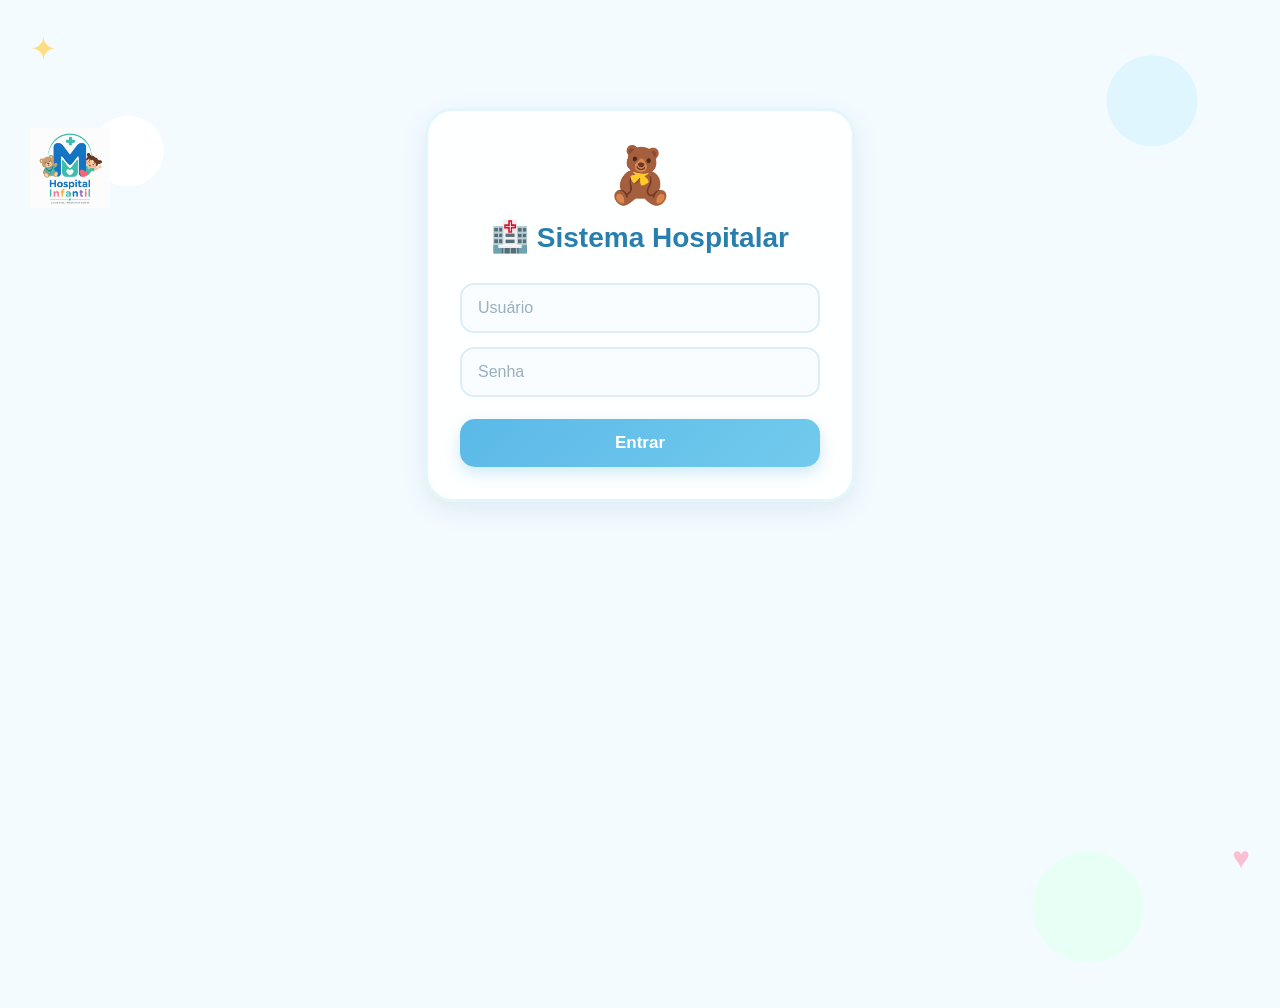
<file: frontend/index.html>
<!DOCTYPE html>
<html>
<head>
<link rel="stylesheet" href="css/style.css">
</head>
<body>
      <div class="logo-tv">
    <img src="img/logo-hospital.png" alt="Hospital Infantil">
    </div>
    <div class="tv-container">
<div class="container">
  <h2>🏥 Sistema Hospitalar</h2>
  <input id="usuario" placeholder="Usuário">
  <input id="senha" type="password" placeholder="Senha">
  <button onclick="login()">Entrar</button>
</div>

<script>
function login() {
  fetch("login", {
    method: "POST",
    headers: {"Content-Type": "application/json"},
    body: JSON.stringify({
      usuario: usuario.value,
      senha: senha.value
    })
  })
  .then(r => r.json())
  .then(data => {
    if(data.tipo === "triagem") location.href = "triagem.html";
    if(data.tipo === "medico") location.href = "medico.html";
    if(data.tipo === "atendimento") location.href = "atendimento.html";
    if(data.tipo === "medicacoes") location.href = "medicacoes.html";
  });
}
</script>
</body>
</html>
</file>
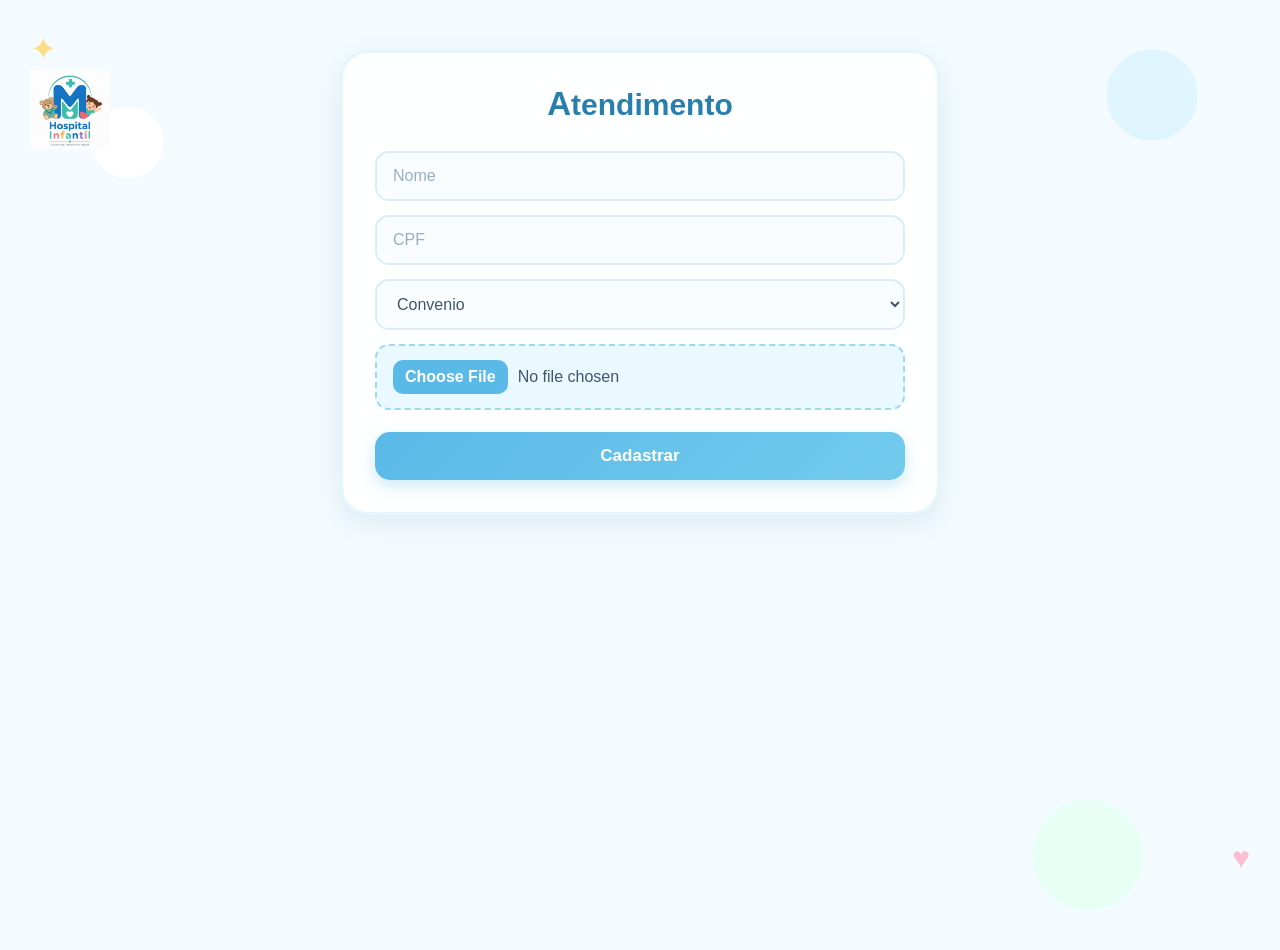
<file: frontend/atendimento.html>
<!DOCTYPE html>
<html>
<head><link rel="stylesheet" href="css/style.css"></head>
<body>
      <div class="logo-tv">
    <img src="img/logo-hospital.png" alt="Hospital Infantil">
    </div>
    <div class="tv-container">
<div class="container">
<h2>Atendimento</h2>

<input id="nome" placeholder="Nome">
<input id="cpf" placeholder="CPF">

<select id="tipo">
  <option>Convenio</option>
  <option>Particular</option>
</select>

<input type="file" id="foto">

<button onclick="cadastrar()">Cadastrar</button>
</div>

<script>
function cadastrar(){
 fetch("http://localhost:3000/atendimento",{
  method:"POST",
  headers:{"Content-Type":"application/json"},
  body: JSON.stringify({
    nome: nome.value,
    cpf: cpf.value,
    tipo: tipo.value
  })
 });
 alert("Paciente enviado para triagem");
}
</script>
</body>
</html>
</file>
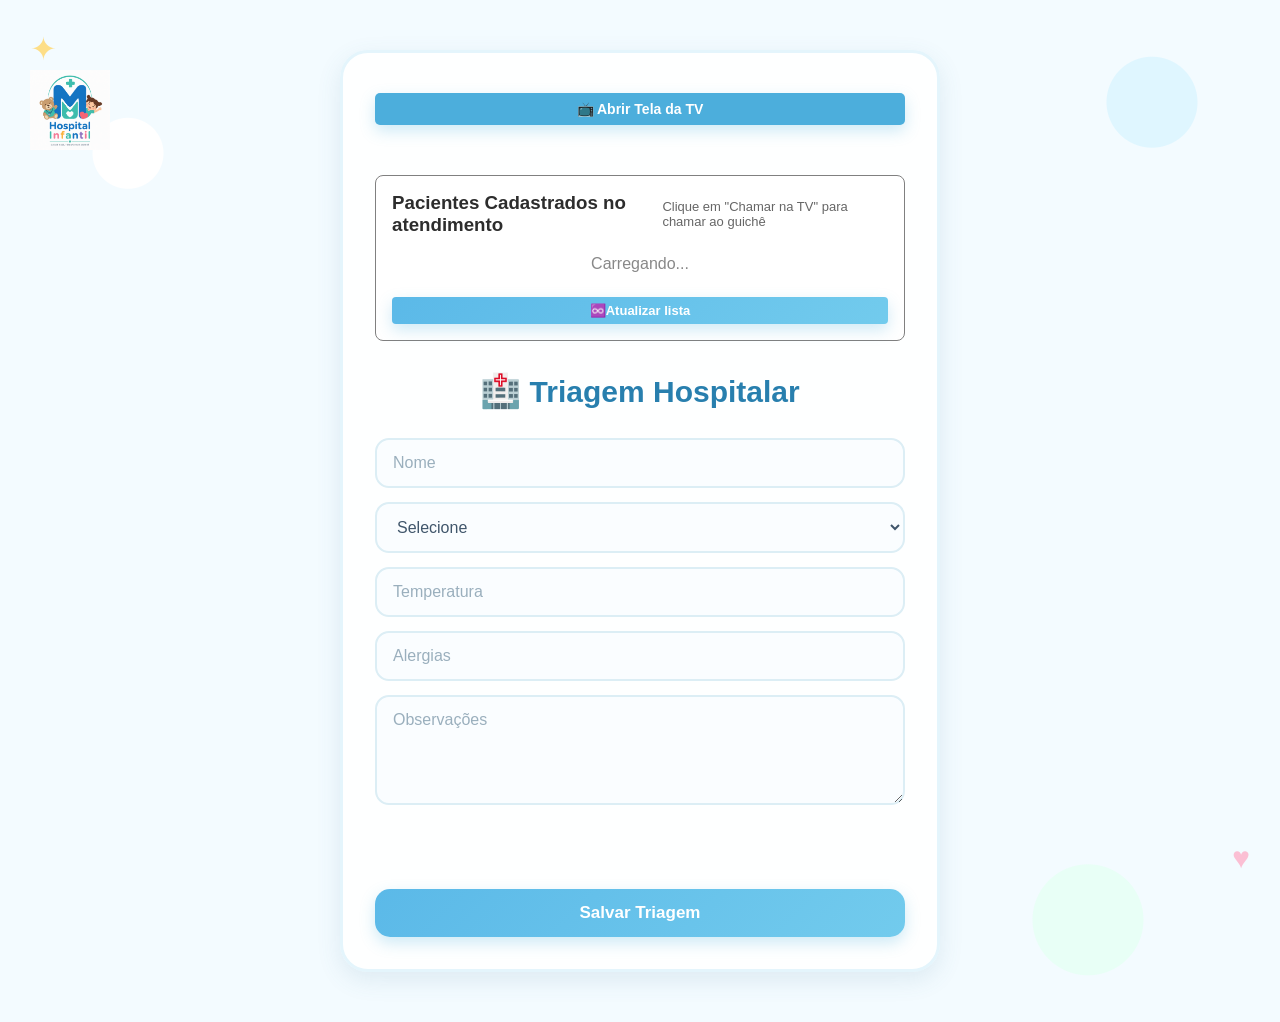
<file: frontend/triagem.html>
<!DOCTYPE html>
<html lang="pt-br">
<head>
<meta charset="UTF-8">
<title>Triagem</title>
<link rel="stylesheet" href="css/style.css">
<style>
  .btn-tv{
    background-color: rgb(76, 114, 38);
    color: aliceblue;
    border: none;
    padding: 8px 14px;
    border-radius: 5px;
    cursor: pointer;
    font-size: 14px;
    margin-left: 8px;
  }

  .btn-tv:hover{
   background-color: rgb(40, 74, 6);
  }

  .pacientes-fila{
   margin-bottom: 30px;
   background: white;
   border-radius: 8px;
   padding: 16px;
   border: 1px solid gray;
   }

   .pacientes-fila h3{
    margin-top: 0;
    color: rgb(45, 45, 45);
    display: flex;
    justify-content:space-between ;
    align-items: center;
   }

   .pacientes-fila h3 span{
    font-size: 13px;
    font-weight: normal;
    color: #666;
   }

   .fila-item {
    display: flex;
    align-items: center;
    justify-content: space-between;
    background: white;
    border-radius: 6px;
    padding: 10px 14px;
    margin-bottom: 8px;
    border: 1px solid #dce4ff;
   }

   .fila-item strong{ font-size: 15px;}
   .fila-item small{ color: #888; font-size: 12px;}
   .btn-abrir-tv{
    display: inline-block;
    background: rgb(76, 174, 220);
    color: white;
    padding: 8px 14px;
    border-radius: 5px;
    font-size: 14px;
    text-decoration: none;
    cursor: pointer;
    border: none;
   }

   .btn-abrir-tv:hover{
    background: #117a8b;
   }


</style>
</head>

<body>
      <div class="logo-tv">
    <img src="img/logo-hospital.png" alt="Hospital Infantil">
    </div>
    <div class="tv-container">
<div class="container">
  <div style="display: flex; justify-content: space-between; align-items: center; margin-bottom: 50px;">
    <h2 style="margin: 0;"></h2> 
    <button class="btn-abrir-tv" onclick="window.open('tv.html', '_blank')">📺 Abrir Tela da TV</button>
  </div>
  
   <div class="pacientes-fila">
    <h3>Pacientes Cadastrados no atendimento
      <span>Clique em "Chamar na TV" para chamar ao guichê</span>
    </h3>
    <div id="fila-pacientes">
        <p style="color: #888; text-align: center;">Carregando...</p>
    </div>
    <button onclick="carregarPacientes()" style="margin-top: 8px; background-color: #dce4ff; color: white; border: none; padding: 6px 12px; border-radius: 4px; cursor: pointer; font-size: 13px;">
      ♾️Atualizar lista
    </button>
   </div>


<h2>🏥 Triagem Hospitalar</h2>
<input id="nome" placeholder="Nome">

<select id="sintoma">

<option value="">Selecione</option>
<option value="dor_leve">Dor leve</option>
<option value="resfriado">Resfriado</option>
<option value="coriza">Coriza</option>
<option value="tosse">Tosse</option>
<option value="febre">Febre</option>
<option value="vomito">Vômito</option>
<option value="diarreia">Diarreia</option>
<option value="falta_ar_moderada">Falta de ar moderada</option>
<option value="falta_ar_grave">Falta de ar grave</option>
<option value="infarto">Suspeita de infarto</option>
<option value="avc">Suspeita de AVC</option>
<option value="convulsao">Convulsão</option>
<option value="hemorragia">Hemorragia</option>

</select>

<input
  id="temp"
  type="number"
  placeholder="Temperatura"
/>

<input
  id="alergia"
  placeholder="Alergias"
/>

<textarea
  id="observacao"
  placeholder="Observações"
></textarea>

<div id="resultado"></div>

<button onclick="salvar()">
Salvar Triagem
</button>

</div>

<script>
  function carregarPacientes() {
  fetch("/pacientes")
    .then(r => {
      if (!r.ok) {
        throw new Error("Erro ao buscar pacientes");
      }

      return r.json();
    })
    .then(pacientes => {
      const div = document.getElementById("fila-pacientes");
      const fila = pacientes.filter(p => p.status === "triagem");

      if (fila.length === 0) {
        div.innerHTML =
          "<p style='color:#888; text-align:center;'>Nenhum paciente aguardando.</p>";
        return;
      }

      div.innerHTML = "";

      fila.forEach(p => {
        const item = document.createElement("div");
        item.className = "fila-item";

        item.innerHTML = `
          <div>
            <strong>${p.nome}</strong><br>
            <small>CPF: ${p.cpf || "-"} | Tipo: ${p.tipo || "-"}</small>
          </div>

          <button
            class="btn-tv"
            onclick="chamarNaTV('${p.nome}')"
          >
            📺 Chamar na TV
          </button>
        `;

        div.appendChild(item);
      });
    })
    .catch(erro => {
      console.error(erro);

      document.getElementById("fila-pacientes").innerHTML =
        "<p style='color:red; text-align:center;'>Erro ao carregar pacientes.</p>";
    });
}


</script>

</body>
</html>
</file>
<file: frontend/css/style.css>
/* =========================================
   🏥 HOSPITAL INFANTIL
   Tema: alegre, acolhedor e moderno
========================================= */


:root {
    --azul: #5bb9e8;
    --azul-escuro: #287fae;
    --azul-claro: #eaf8ff;

    --verde: #70d6b3;
    --verde-claro: #e9fbf4;

    --amarelo: #ffd76a;
    --amarelo-claro: #fff8dc;

    --rosa: #ff9fbd;
    --rosa-claro: #fff0f5;

    --roxo: #a991e8;
    --roxo-claro: #f3efff;

    --vermelho: #ff6b6b;
    --vermelho-claro: #ffe9e9;

    --texto: #40566b;
    --texto-claro: #71869a;

    --branco: #ffffff;
    --fundo: #f3fbff;

    --sombra: 0 8px 25px rgba(64, 117, 145, 0.12);
    --raio: 20px;
}

/* =========================================
   RESET
========================================= */

* {
    box-sizing: border-box;
}

body {
    margin: 0;
    min-height: 100vh;

    font-family: "Nunito", Arial, sans-serif;

    color: var(--texto);

    background:
        radial-gradient(circle at 10% 15%, #ffffff 0 35px, transparent 36px),
        radial-gradient(circle at 90% 10%, #dff6ff 0 45px, transparent 46px),
        radial-gradient(circle at 85% 90%, #e8fff6 0 55px, transparent 56px),
        var(--fundo);

    position: relative;
}

/* Pequenas "bolinhas" decorativas */

body::before {
    content: "✦";
    position: fixed;
    top: 30px;
    left: 30px;

    color: var(--amarelo);
    font-size: 32px;

    opacity: 0.8;
}

body::after {
    content: "♥";
    position: fixed;
    right: 30px;
    bottom: 25px;

    color: var(--rosa);
    font-size: 30px;

    opacity: 0.65;
}

/* =========================================
   CONTAINERS
========================================= */

.container,
.container-medico {
    width: min(92%, 600px);
    margin: 50px auto;

    background: rgba(255, 255, 255, 0.96);

    padding: 32px;

    border-radius: 28px;

    box-shadow: var(--sombra);

    border: 3px solid #e4f5fc;

    position: relative;
}

/* Container do médico pode ser maior */

.container-medico {
    width: min(94%, 950px);
}

/* =========================================
   TÍTULOS
========================================= */

h2 {
    margin-top: 0;
    margin-bottom: 28px;

    text-align: center;

    color: var(--azul-escuro);

    font-size: 30px;
    font-weight: 800;
}

h3 {
    color: var(--azul-escuro);
}

/* Emoji do título ganha destaque */

h2:first-letter {
    font-size: 1.1em;
}

/* =========================================
   INPUTS
========================================= */

input,
select,
textarea {
    width: 100%;

    border: 2px solid #dceef5;

    background: #fafdff;

    color: var(--texto);

    border-radius: 14px;

    padding: 14px 16px;

    margin-bottom: 14px;

    font-family: inherit;
    font-size: 16px;

    outline: none;

    transition:
        border-color 0.2s,
        box-shadow 0.2s,
        transform 0.2s;
}

input::placeholder,
textarea::placeholder {
    color: #9aafbd;
}

input:focus,
select:focus,
textarea:focus {
    border-color: var(--azul);

    background: white;

    box-shadow: 0 0 0 4px rgba(91, 185, 232, 0.15);

    transform: translateY(-1px);
}

textarea {
    min-height: 110px;
    resize: vertical;
}

/* =========================================
   SELECT
========================================= */

select {
    cursor: pointer;
}

/* =========================================
   BOTÕES
========================================= */

button {
    width: 100%;

    border: none;

    border-radius: 15px;

    padding: 14px 20px;

    margin-top: 8px;

    background: linear-gradient(
        135deg,
        var(--azul),
        #72cbed
    );

    color: white;

    font-family: inherit;

    font-size: 17px;
    font-weight: 800;

    cursor: pointer;

    box-shadow: 0 6px 15px rgba(64, 170, 220, 0.25);

    transition:
        transform 0.2s,
        box-shadow 0.2s,
        filter 0.2s;
}

button:hover {
    /* transform: translateY(-2px); */

    box-shadow: 0 9px 20px rgba(64, 170, 220, 0.3);

    /* filter: brightness(1.03); */
}

/* button:active {
    transform: translateY(1px);
} */

/* =========================================
   CARDS
========================================= */

.card {
    background: white;

    border-radius: 20px;

    padding: 20px;

    margin: 15px 0;

    border: 2px solid #e4f3f8;

    box-shadow: 0 5px 16px rgba(64, 117, 145, 0.08);

    /* transition:
        transform 0.2s,
        box-shadow 0.2s; */
}

.card:hover {
    /* transform: translateY(-3px); */

    box-shadow: 0 9px 22px rgba(64, 117, 145, 0.13);
}

.card h3 {
    margin-top: 0;
    margin-bottom: 12px;
}

.card p {
    margin: 8px 0;

    line-height: 1.5;
}

/* =========================================
   LINHA SEPARADORA
========================================= */

hr {
    border: none;

    height: 3px;

    margin: 30px 0;

    border-radius: 5px;

    background: linear-gradient(
        to right,
        var(--azul),
        var(--verde),
        var(--amarelo),
        var(--rosa)
    );

    opacity: 0.5;
}

/* =========================================
   CLASSIFICAÇÃO DE RISCO
========================================= */

.verde {
    display: inline-block;

    padding: 6px 13px;

    border-radius: 30px;

    background: var(--verde-claro);

    color: #20966c;

    font-weight: 800;

    text-transform: uppercase;

    font-size: 13px;
}

.amarelo {
    display: inline-block;

    padding: 6px 13px;

    border-radius: 30px;

    background: var(--amarelo-claro);

    color: #b88600;

    font-weight: 800;

    text-transform: uppercase;

    font-size: 13px;
}

.vermelho {
    display: inline-block;

    padding: 6px 13px;

    border-radius: 30px;

    background: var(--vermelho-claro);

    color: #d64545;

    font-weight: 800;

    text-transform: uppercase;

    font-size: 13px;
}

/* Resultado da triagem */

#resultado {
    margin: 15px 0;

    padding: 14px;

    border-radius: 15px;

    text-align: center;

    font-weight: 800;
}

#resultado.verde {
    background: var(--verde-claro);
    color: #20966c;
}

#resultado.amarelo {
    background: var(--amarelo-claro);
    color: #b88600;
}

#resultado.vermelho {
    background: var(--vermelho-claro);
    color: #d64545;
}

/* =========================================
   TELA DE LOGIN
========================================= */

body:has(#usuario) .container {
    max-width: 430px;

    margin-top: 12vh;

    text-align: center;
}

body:has(#usuario) h2 {
    font-size: 28px;
}

body:has(#usuario) .container::before {
    content: "🧸";

    display: block;

    font-size: 55px;

    margin-bottom: 10px;
}

/* =========================================
   ARQUIVO / FOTO
========================================= */

input[type="file"] {
    background: var(--azul-claro);

    border: 2px dashed #9dd9f0;

    cursor: pointer;
}

input[type="file"]::file-selector-button {
    border: none;

    background: var(--azul);

    color: white;

    padding: 8px 12px;

    border-radius: 10px;

    font-family: inherit;

    font-weight: 700;

    cursor: pointer;

    margin-right: 10px;
}

/* =========================================
   PAINEL MÉDICO
========================================= */

.container-medico #triagens {
    display: grid;

    grid-template-columns:
        repeat(auto-fit, minmax(270px, 1fr));

    gap: 15px;
}

.container-medico #triagens .card {
    margin: 0;
}

/* =========================================
   ANIMAÇÃO SUAVE
========================================= */

@keyframes aparecer {
    from {
        opacity: 0;
        transform: translateY(10px);
    }

    to {
        opacity: 1;
        transform: translateY(0);
    }
}

.container,
.container-medico {
    animation: aparecer 0.45s ease;
}

/* =========================================
   RESPONSIVIDADE
========================================= */

@media (max-width: 600px) {

    .container,
    .container-medico {
        width: 94%;

        margin: 20px auto;

        padding: 22px;

        border-radius: 22px;
    }

    h2 {
        font-size: 25px;
    }

    input,
    select,
    textarea,
    button {
        font-size: 16px;
    }

    body::before,
    body::after {
        display: none;
    }
}

.logo-tv {
    position: absolute;
    top: 20px;
    left: 30px;
    z-index: 10;
}

.logo-tv img {
    width: 80px;
    height: auto;
}
</file>
